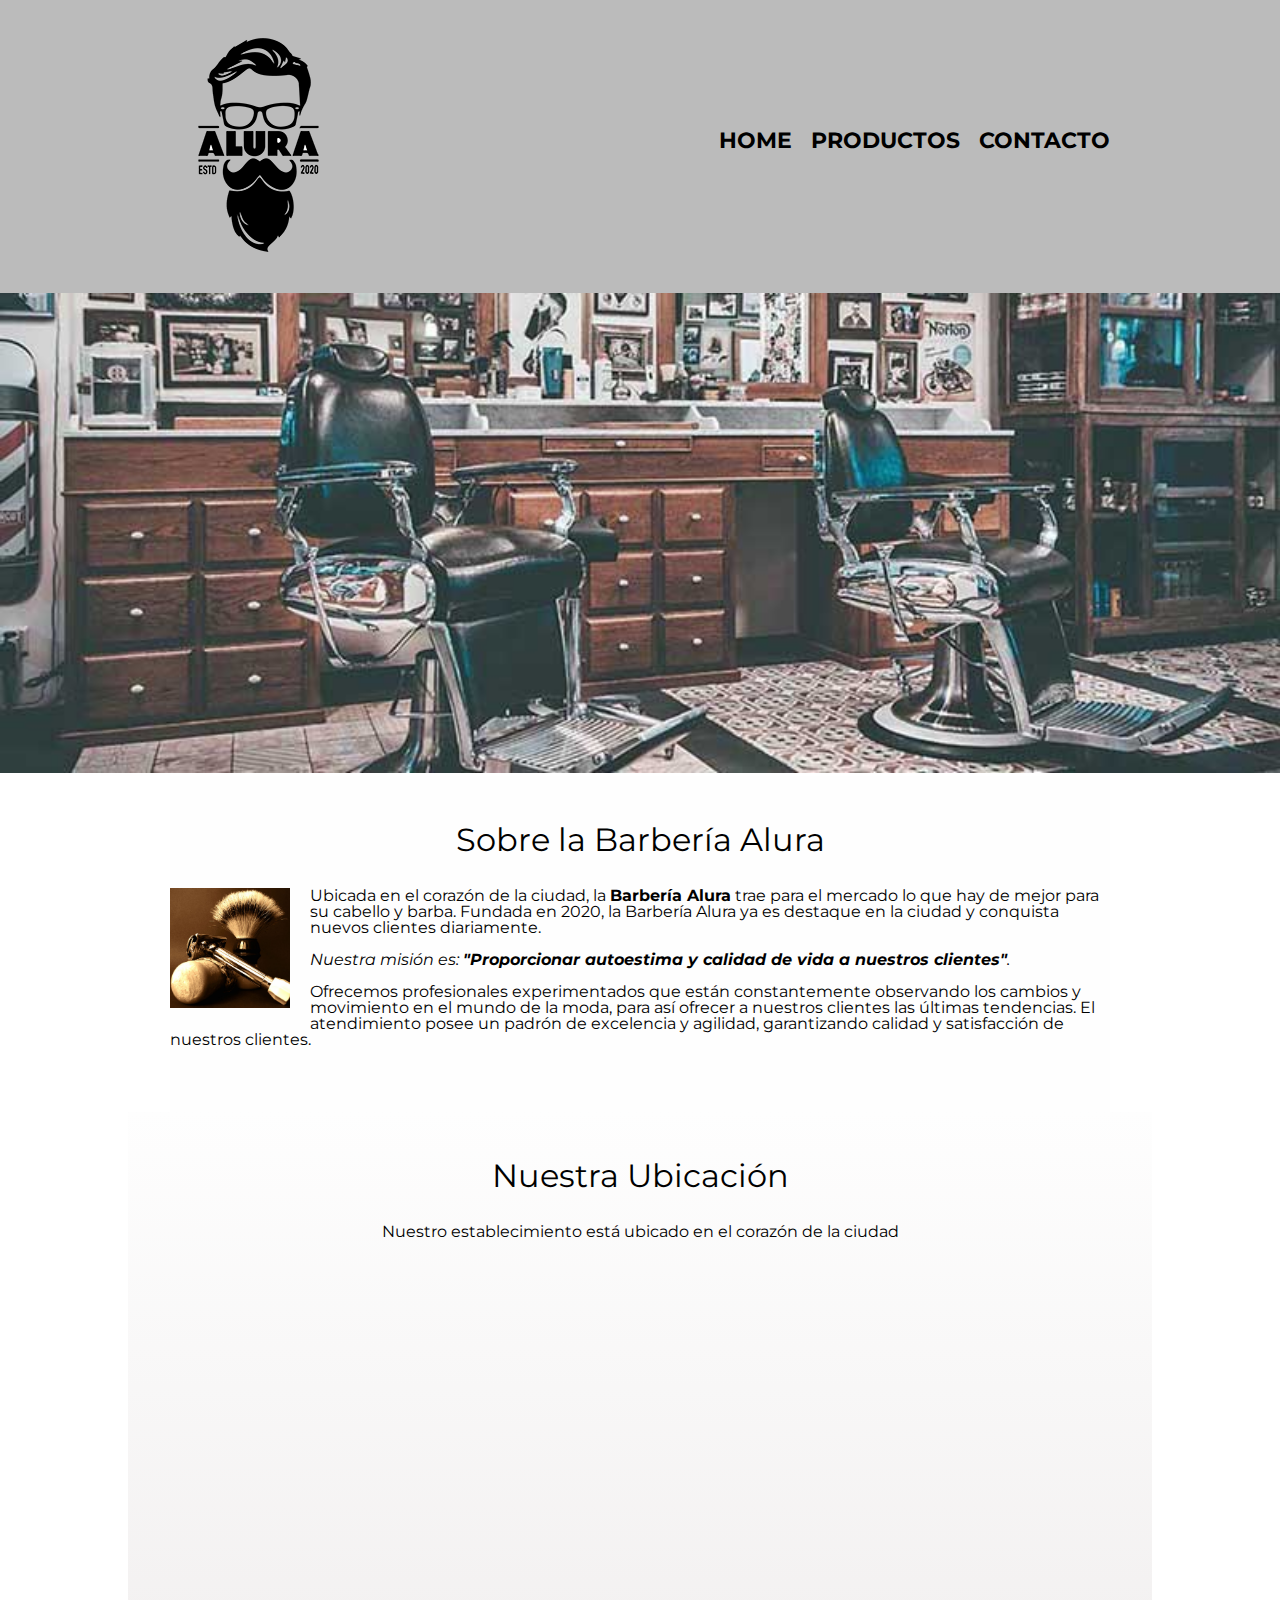
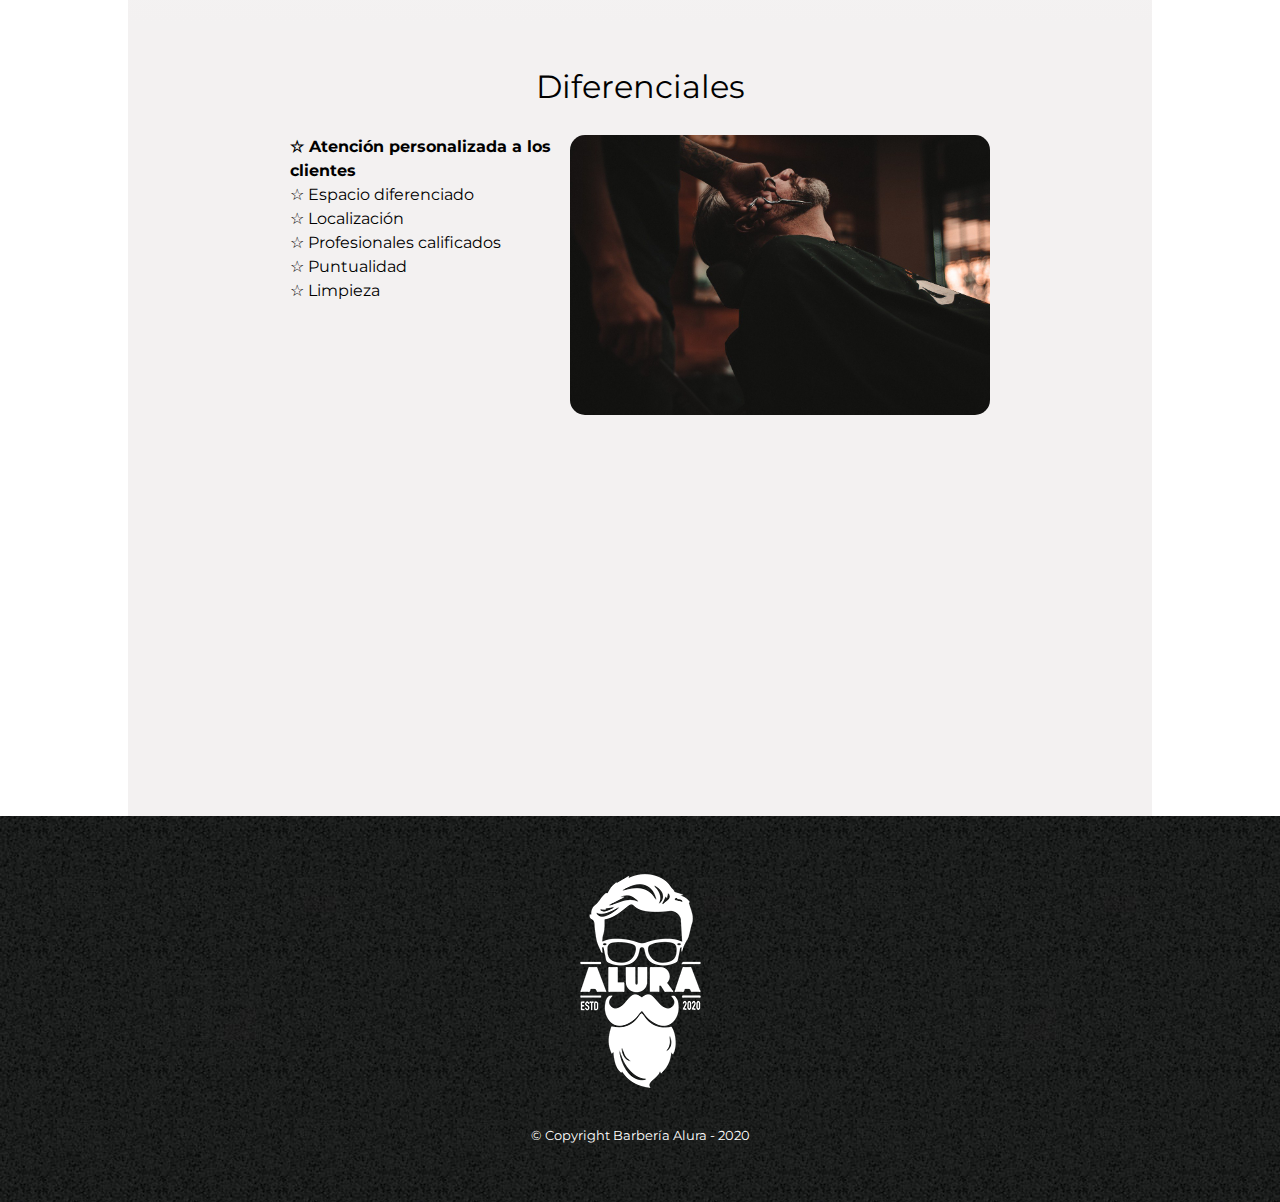
<file: index.html>
<!DOCTYPE html>

<html lang="es">
    
    <head>
        <meta charset="UTF-8"> 
        <title>Barbería Alura</title>
        <meta name="viewport" content="width=device-width">
        <link rel="stylesheet" href="reset.css">
        <link rel="stylesheet" href="style.css">
        <link href="https://fonts.googleapis.com/css2?family=Montserrat:wght@300&display=swap" rel="stylesheet">
    </head>

    <body>

        <header>
            <div class="caja">
                <h1><img src="imagenes/logo.png"></h1>
                <nav>
                    <ul>
                        <li><a href="index.html">Home</a></li>
                        <li><a href="productos.html">Productos</a></li>
                        <li><a href="contacto.html">Contacto</a></li>
                    </ul>
                </nav>
            </div>
        </header>

        <img class="banner" src="banner/banner.jpg">
        
        <main>
            <section class="principal">

                <h2 class="titulo-principal">Sobre la Barbería Alura</h2>

                <img class="utensilios"  src="imagenes/utensilios.jpg" alt="Utensilios de un barbero.">
    
                <p>Ubicada en el corazón de la ciudad, la <strong>Barbería Alura</strong> trae para el mercado lo que hay de mejor para su cabello y barba. Fundada en 2020, la Barbería Alura ya es destaque en la ciudad y conquista nuevos clientes diariamente.</p>
    
                <p id="mision"><em>Nuestra misión es: <strong>"Proporcionar autoestima y calidad de vida a nuestros clientes"</strong>.</em></p>
    
                <p>Ofrecemos profesionales experimentados que están constantemente observando los cambios y movimiento en el mundo de la moda, para así ofrecer a nuestros clientes las últimas tendencias. El atendimiento posee un padrón de excelencia y agilidad, garantizando calidad y satisfacción de nuestros clientes.</p> 
    
            </section>

            <section class="mapa">
                <h3 class="titulo-principal">Nuestra Ubicación</h3>
                <p>Nuestro establecimiento está ubicado en el corazón de la ciudad</p>

                <div class="mapa-contenido">
                    <iframe src="https://www.google.com/maps/embed?pb=!1m18!1m12!1m3!1d34784.869470159!2d-46.65499870427411!3d-23.593248407555798!2m3!1f0!2f0!3f0!3m2!1i1024!2i768!4f13.1!3m3!1m2!1s0x94ce5a2b2ed7f3a1%3A0xab35da2f5ca62674!2sCaelum%20-%20Education%20and%20Innovation!5e0!3m2!1ses-419!2sbr!4v1602972945026!5m2!1ses-419!2sbr" width="100%" height="300" frameborder="0" style="border:0;" allowfullscreen="" aria-hidden="false" tabindex="0"></iframe>
                </div>


            </section>
            
            <section class="diferenciales">
    
                <h3 class="titulo-principal">Diferenciales</h3>
            
                <div class="contenido-diferenciales">
                    <ul class="lista-diferenciales">
                        <li class="items">Atención personalizada a los clientes</li>
                        <li class="items">Espacio diferenciado</li>
                        <li class="items">Localización</li>
                        <li class="items">Profesionales calificados</li>
                        <li class="items">Puntualidad</li>
                        <li class="items">Limpieza</li>
                    </ul><img src="diferenciales/diferenciales.jpg" class="imagen-diferenciales">
                </div>
                <div class="video">
                    <iframe width="100%" height="315" src="https://www.youtube.com/embed/wcVVXUV0YUY" frameborder="0" allow="accelerometer; autoplay; clipboard-write; encrypted-media; gyroscope; picture-in-picture" allowfullscreen></iframe>
                </div>
                
            </section>


            
        </main>
        
        <footer>
            <img src="imagenes/logo-blanco.png">
            <p class="copyright">&copy Copyright Barbería Alura - 2020</p>
        </footer>
        
    </body>
</html>
</file>
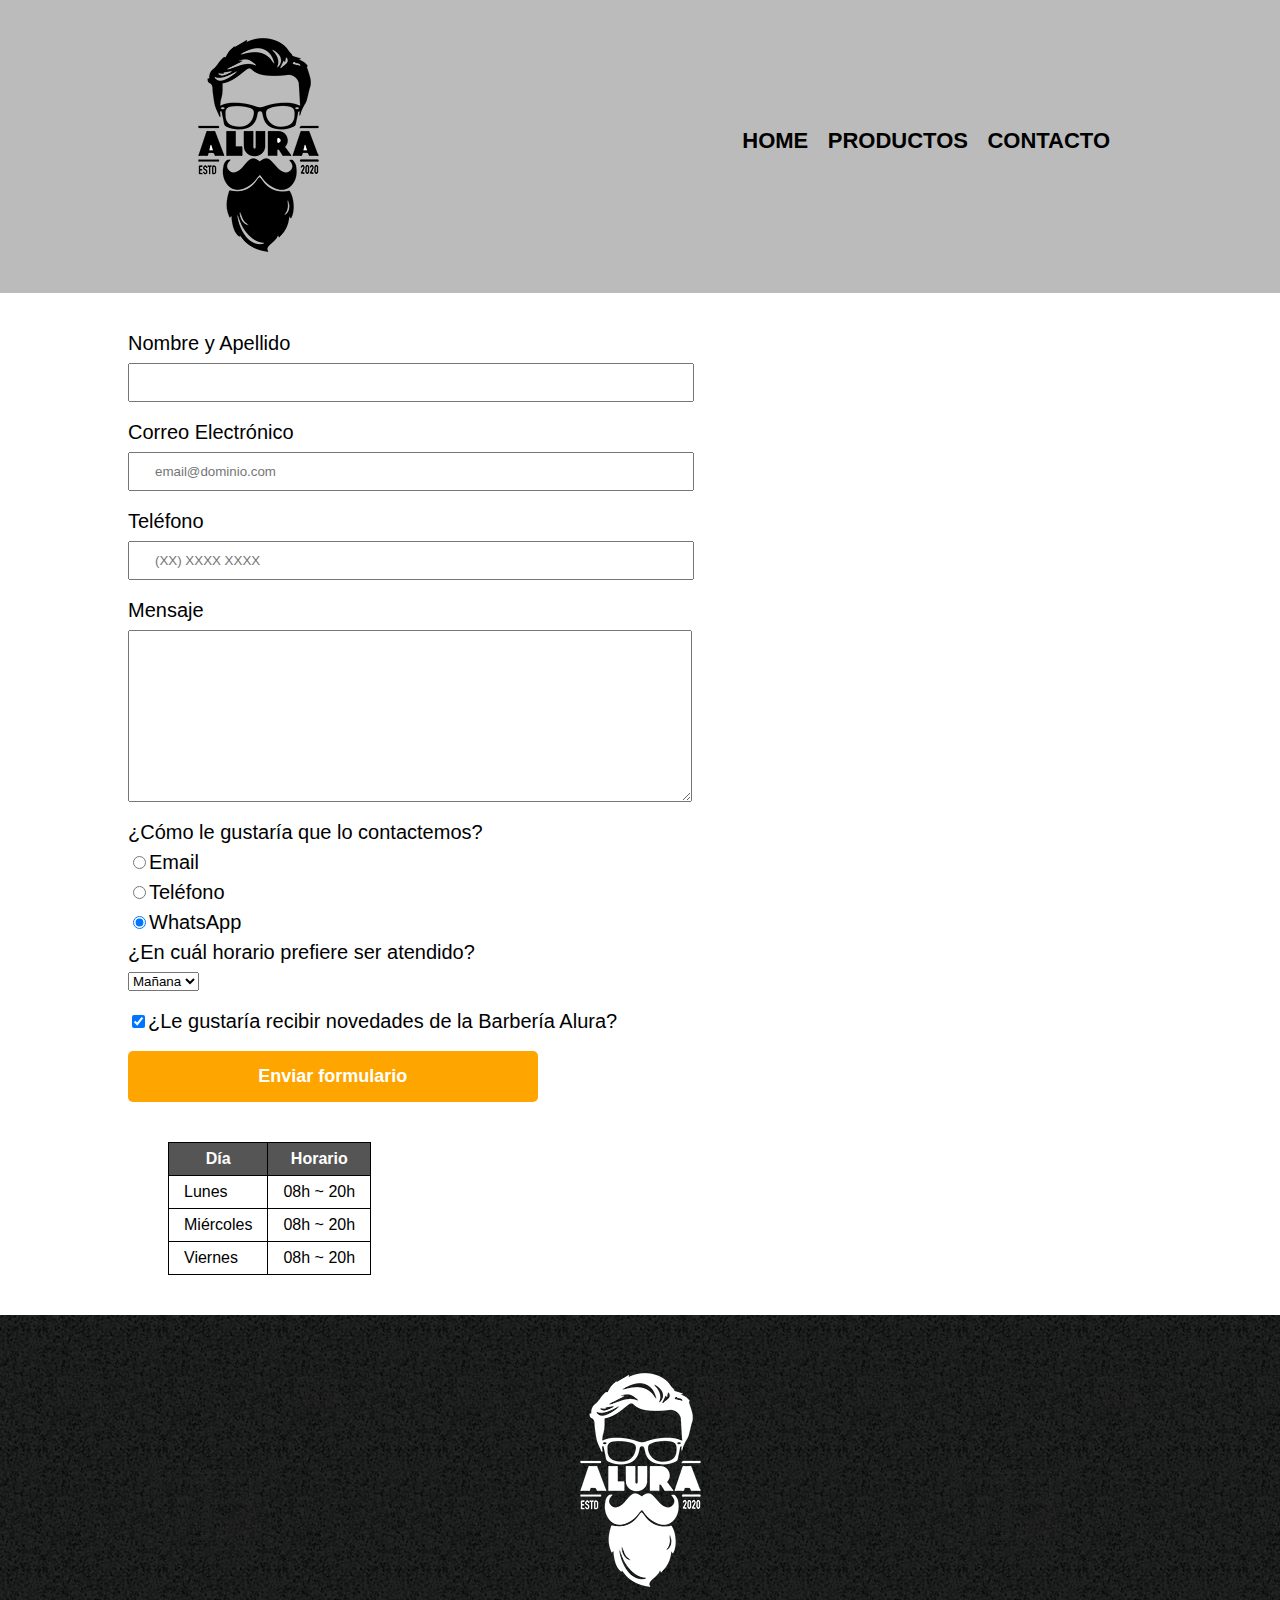
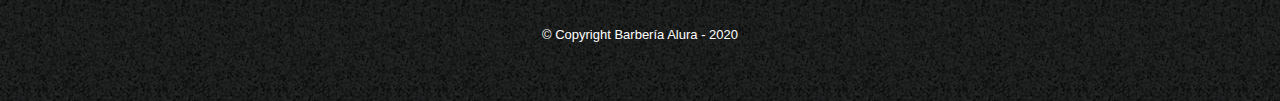
<file: contacto.html>
<!DOCTYPE html>

<html>
    <head>
        <meta charset="UTF-8">
        <title>Contacto - Barbería Alura</title>
        <meta name="viewport" content="width=device-width">
        <link rel="stylesheet" href="reset.css">
        <link rel="stylesheet" href="style.css">
    </head>
    <body>
        <header>
            <div class="caja">
                <h1><img src="imagenes/logo.png" alt="Logo de la Barbería Alura"></h1>
                <nav>
                    <ul>
                        <li><a href="index.html">Home</a></li>
                        <li><a href="productos.html">Productos</a></li>
                        <li><a href="contacto.html">Contacto</a></li>
                    </ul>
                </nav>
            </div>
        </header>
        <main>
            <form>
                <label for="nombreapellido">Nombre y Apellido</label>
                <input type="text" id="nombreapellido" class="input-padron" required>

                <label for="correoelectronico">Correo Electrónico</label>
                <input type="email" id="correoelectronico" class="input-padron" required placeholder="email@dominio.com">

                <label for="telefono">Teléfono</label>
                <input type="tel" id="telefono" class="input-padron" required placeholder="(XX) XXXX XXXX">

                <label for="mensaje">Mensaje</label>
                <textarea cols="70" rows="10" id="mensaje" class="input-padron" required></textarea>
                
                <fieldset>
                    <legend>¿Cómo le gustaría que lo contactemos?</legend>

                    <label for="radio-email"><input type="radio" name="contacto" value="email" id="radio-email">Email</label>
                    
                    <label for="radio-telefono"><input type="radio" name="contacto" value="telefono" id="radio-telefono">Teléfono</label>
                    
                    <label for="radio-whatsapp"><input type="radio" name="contacto" value="whatsapp" id="radio-whatsapp" checked>WhatsApp</label>
                    
                </fieldset>
               
                <fieldset>
                    <legend>¿En cuál horario prefiere ser atendido?</legend>
                    <select>
                        <option>Mañana</option>
                        <option>Tarde</option>
                        <option>Noche</option>
                    </select>
                </fieldset>
                
                <label class="checkbox"><input type="checkbox" checked>¿Le gustaría recibir novedades de la Barbería Alura?</label>                
                
                <input type="submit" value="Enviar formulario" class="enviar">

            </form>

            <table>
                <thead>
                    <tr>
                        <th>Día</th>
                        <th>Horario</th>
                    </tr>
                </thead>
                <tbody>
                    <tr>
                        <td>Lunes</td>
                        <td>08h ~ 20h</td>
                    </tr>
                    <tr>
                        <td>Miércoles</td>
                        <td>08h ~ 20h</td>
                    </tr>
                    <tr>
                        <td>Viernes</td>
                        <td>08h ~ 20h</td>
                    </tr>
                </tbody>
            </table>
        </main>
        <footer>
            <img src="imagenes/logo-blanco.png"  alt="Logo de la Barbería Alura">
            <p class="copyright">&copy Copyright Barbería Alura - 2020</p>
        </footer>
    </body>
</html>
</file>
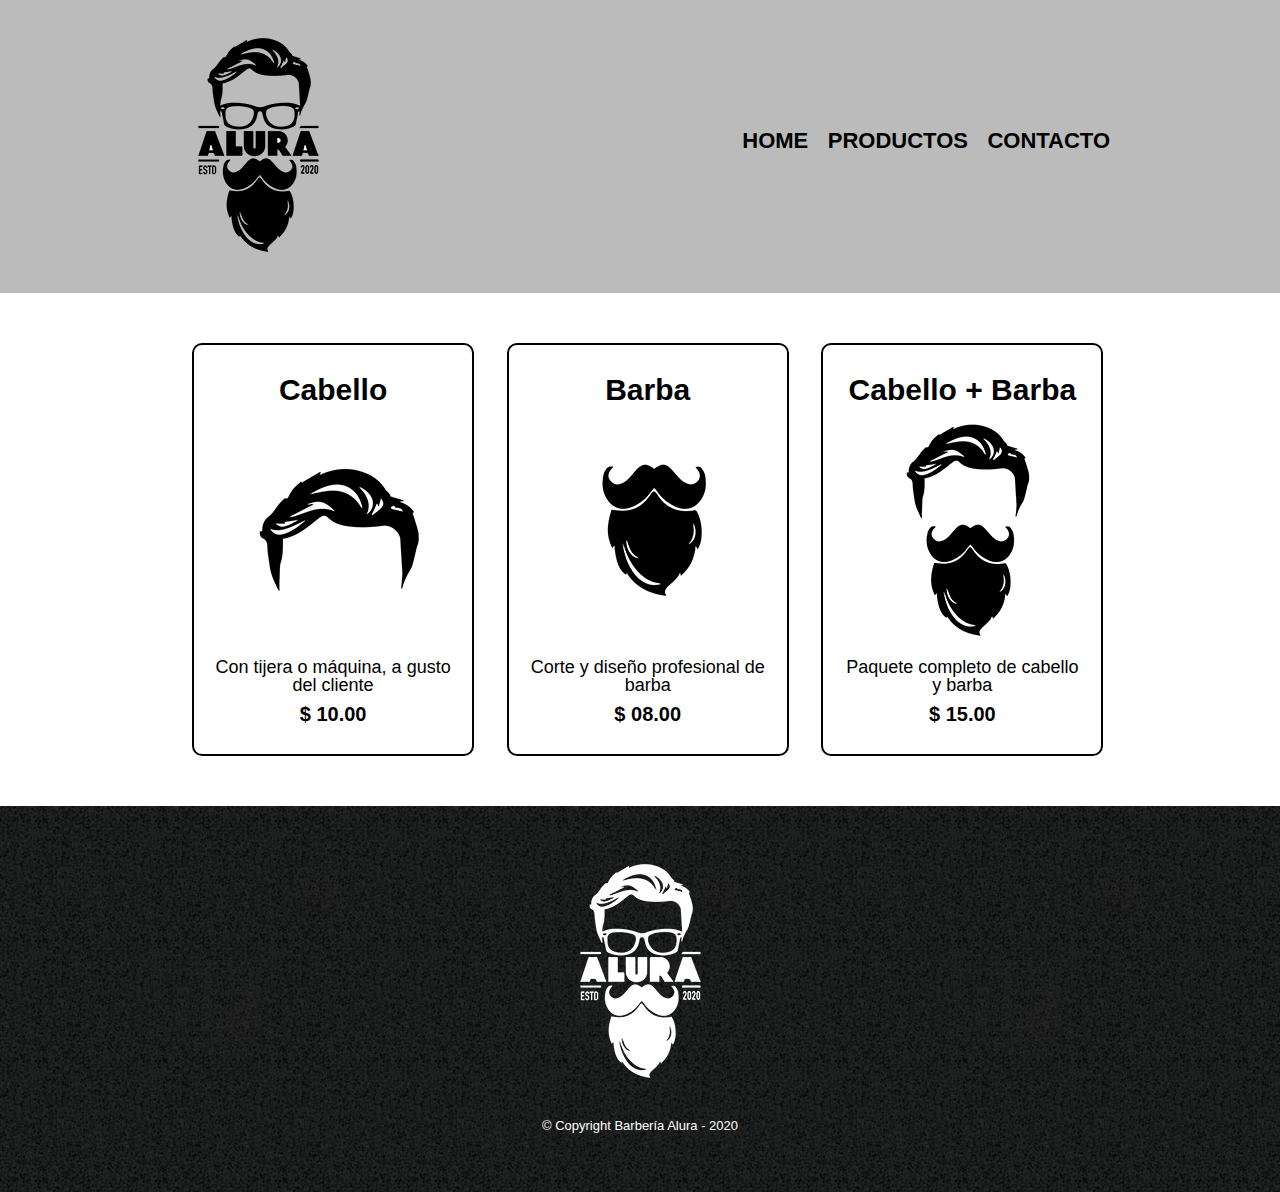
<file: productos.html>
<!DOCTYPE html>

<html>
    <head>
        <meta charset="UTF-8">
        <title>Productos - Barbería Alura</title>
        <meta name="viewport" content="width=device-width">
        <link rel="stylesheet" href="reset.css">
        <link rel="stylesheet" href="style.css">
    </head>
    <body>
        <header>
            <div class="caja">
                <h1><img src="imagenes/logo.png"></h1>
                <nav>
                    <ul>
                        <li><a href="index.html">Home</a></li>
                        <li><a href="productos.html">Productos</a></li>
                        <li><a href="contacto.html">Contacto</a></li>
                    </ul>
                </nav>
            </div>
        </header>

        <main>
            <ul class="productos">
                <li>
                    <h2>Cabello</h2>
                    <img src="imagenes/cabello.jpg">
                    <p class="producto-descripcion">Con tijera o máquina, a gusto del cliente</p>
                    <p class="producto-precio">$ 10.00</p>
                </li>
                <li>
                    <h2>Barba</h2>
                    <img src="imagenes/barba.jpg">
                    <p class="producto-descripcion">Corte y diseño profesional de barba</p>
                    <p class="producto-precio">$ 08.00</p>
                </li>
                <li>
                    <h2>Cabello + Barba</h2>
                    <img src="imagenes/cabello+barba.jpg">
                    <p class="producto-descripcion">Paquete completo de cabello y barba</p>
                    <p class="producto-precio">$ 15.00</p>
                </li>
            </ul>
        </main>

        <footer>
            <img src="imagenes/logo-blanco.png">
            <p class="copyright">&copy Copyright Barbería Alura - 2020</p>
        </footer>
    </body>
</html>
</file>
<file: style.css>
body{
    font-family: 'Montserrat', sans-serif;
}

header {
    background-color: #BBBBBB;
    padding: 20px 0;
}

.caja{
    width: 940px;
    position: relative;
    margin: 0 auto;
}

nav{
    position: absolute;
    top:110px;
    right: 0;
}

nav li{
    display: inline;
    margin: 0 0 0 15px;
}

nav a{
    text-transform: uppercase;
    color: #000000;
    font-weight: bold;
    font-size: 22px;
    text-decoration: none;
}

nav a:hover{
    color: #c78c19;
    text-decoration: underline;
}

main{
    margin: 0 auto;
    width: 80%;
}
.productos{
    width: 940px;
    margin: 0 auto;
    padding: 50px;
}


.productos li{
    display: inline-block;
    text-align: center;
    width: 30%;
    vertical-align: top;
    margin: 0 1.5%;
    padding: 30px 20px;
    box-sizing: border-box;
    border: 2px solid #000000;
    border-radius: 10px;
}

.productos li:hover{
    border-color:#c78c19;
}

.productos li:active{
    border-color:#088c19;
}

.productos h2{
    font-size: 30px;
    font-weight: bold;
}

.productos li:hover h2{
    font-size: 33px;
}

.producto-descripcion{
    font-size: 18px;
}

.producto-precio{
    font-size: 20px;
    font-weight: bold;
    margin-top:10px;
}

footer{
    text-align: center;
    background: url(imagenes/bg.jpg);
    padding:40px;
}

.copyright{
    color:#FFFFFF;
    font-size: 13px;
    margin:20px;
}

form{
    margin: 40px 0;
}

form label, form legend{
    display: block;
    font-size: 20px;
    margin: 0 0 10px;
}

.input-padron{
    display: block;
    margin: 0 0 20px;
    padding: 10px 25px;
    width: 50%;
}

.checkbox{
    margin:20px 0;
}

.enviar{
    width: 40%;
    padding: 15px 0;
    font-size: 18px;
    font-weight: bold;
    color:white;
    background: orange;
    border:none;
    border-radius: 5px;
    transition: 1s all;
    cursor:pointer;
}

.enviar:hover{
    background: darkorange;
    transform: scale(1.05) rotate(1deg);
}

table{
    margin: 40px 40px;
}

thead{
    background: #555555;
    color:white;
    font-weight: bold;
}

td,th{
    border: 1px solid #000000;
    padding: 8px 15px;
}

/*Aquí inicia el CSS para nuestra home*/

.banner{
    width: 100%;
}

.principal{
    padding: 3em 0;
    background: #FEFEFE;
    width: 940px;
    margin: 0 auto; 
}

.titulo-principal{
    text-align: center;
    font-size: 2em;
    margin: 0 0 1em;
    clear:left;
}

.principal p{
    margin: 0 0 1em;
}

.principal strong{
    font-weight: bold;
}

.principal em{
    font-style: italic;
}

.utensilios{
    width: 120px;
    float:left;
    margin: 0 20px 20px 0;
}

.mapa{
    padding: 3em 0;
    background: linear-gradient(#FEFEFE, #f3f1f1)
}

.mapa p{
    margin: 0 0 2em;
    text-align: center;
}

.mapa-contenido{
    width: 940px;
    margin: 0 auto;
}

.diferenciales{
    padding: 3em 0;
    background: #f3f1f1;
}

.contenido-diferenciales{
    width: 700px;
    margin: 0 auto;
}

.lista-diferenciales{
    width: 40%;
    display: inline-block;
    vertical-align: top;
}

.items{
    line-height: 1.5;
}

.items:before{
    content:"☆ "
}

.items:first-child{
    font-weight: bold;
}

.imagen-diferenciales{
    width: 60%;
    border-radius: 15px;
}

.video{
    width: 560px;
    margin: 1em auto;
}

@media screen and (max-width:600px){
    h1{
        text-align: center;
    }
    nav{
        position: static;
    }
    .caja, .principal, .mapa-contenido, .contenido-diferenciales, .video {
        width: auto;
    }
    .lista-diferenciales, .imagen-diferenciales{
        width: 100%;
    }
    ul.productos{
        width: 100%;
    }
    .productos li {
        width: 100%;
    }
}

@media screen and (max-width:768px){
    h1{
        text-align: center;
    }
    nav{
        position: static;
    }
    .caja, .principal, .mapa-contenido, .contenido-diferenciales, .video {
        width: auto;
    }
    .lista-diferenciales, .imagen-diferenciales{
        width: 100%;
    }
    ul.productos{
        width: auto;
    }
    .productos li{
        width: auto;
    }
}

@media screen and (max-width:992px){
    h1{
        text-align: center;
    }
    nav{
        position: static;
    }
    .caja, .principal, .mapa-contenido, .contenido-diferenciales, .video {
        width: auto;
    }
    .lista-diferenciales, .imagen-diferenciales{
        width: 100%;
    }
    ul.productos{
        width: auto;
    }
    .productos li{
        width: 100%;
    }
}

@media screen and (max-width:1200px){
    h1{
        text-align: center;
    }
    nav{
        position: static;
    }
    .caja, .principal, .mapa-contenido, .contenido-diferenciales, .video {
        width: auto;
    }
    .lista-diferenciales, .imagen-diferenciales{
        width: 100%;
    }
    ul.productos{
        width: auto;
    }
}
</file>
